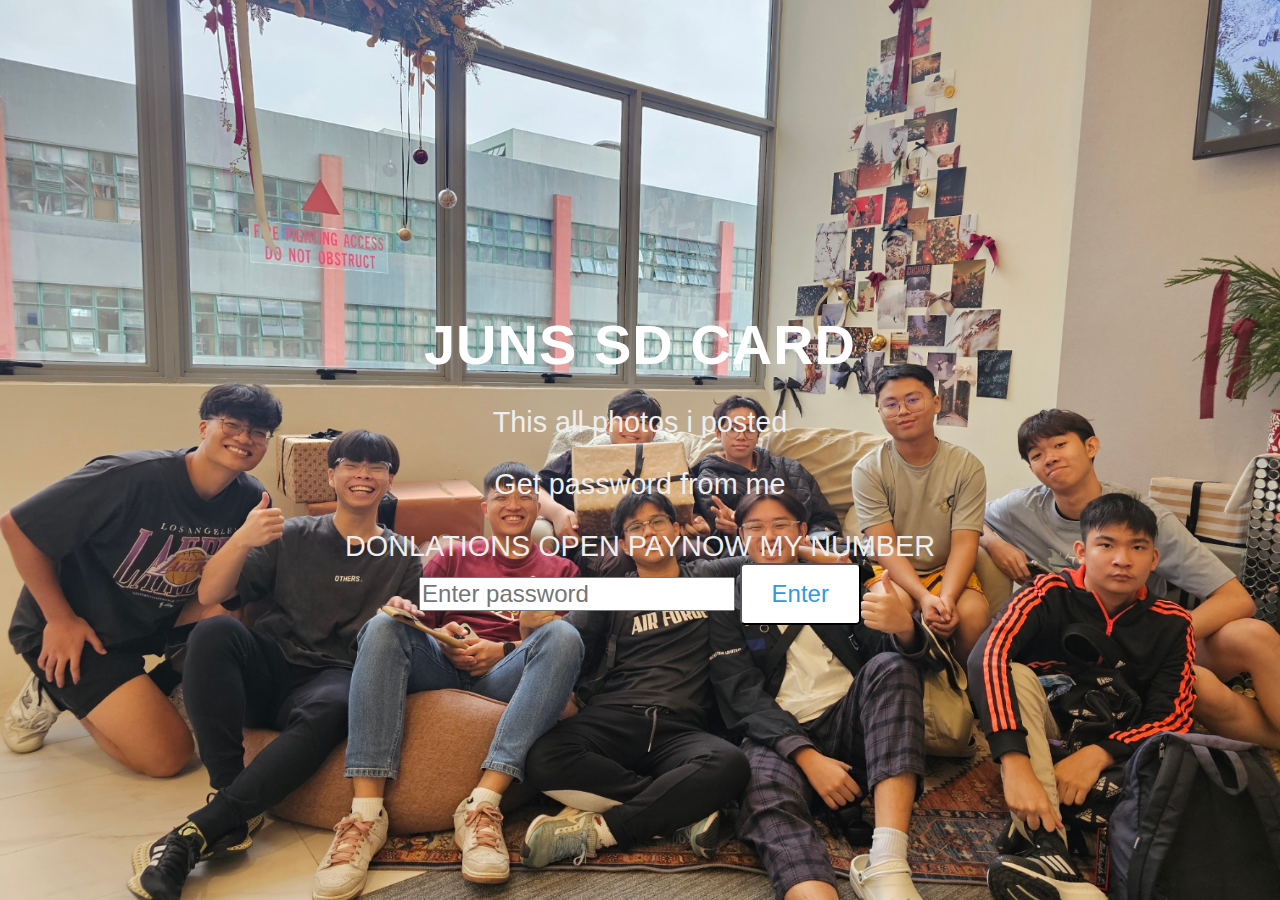
<file: index.html>
<html lang="en">
<head>
    <link rel="icon" type="image/x-icon" href="234.png">
    <meta charset="UTF-8">
    <meta name="viewport" content="width=device-width, initial-scale=1.0">
    <title>JUNS SDCARD</title>
    <link rel="stylesheet" href="styles.css">
</head>
<body>

    <div class="intro" id="intro">
        <div class="intro-content">
            <h1>JUNS SD CARD</h1>
            <p>This all photos i posted</p>
            <p>Get password from me</p>
            <P>DONLATIONS OPEN PAYNOW MY NUMBER</P>
        
            <input type="password" id="password" placeholder="Enter password">
            <button onclick="checkPassword()">Enter</button>
        </div>
    </div>

    <script src="AKSDJL.js"></script>

</body>
</html>
</file>
<file: styles.css>
body {
    margin: 0;
    font-family: 'Segoe UI', Tahoma, Geneva, Verdana, sans-serif;
}

.intro {
    background: url('6.jpg') center/cover no-repeat;
    height: 100vh;
    display: flex;
    align-items: center;
    justify-content: center;
}

.intro-content {
    text-align: center;
    color: #fff;
}

.intro h1 {
    font-size: 3.5em;
    margin-bottom: 10px;
    letter-spacing: 1px;
}

.intro p {
    font-size: 1.8em;
    color: #eee;
    margin-bottom: 0.5px; /* Adjusted spacing */
}

#password {
    padding: 1px; /* Adjusted input padding */
    font-size: 1.5em;
}

button {
    display: inline-block;
    padding: 15px 30px;
    background-color: #fff;
    color: #3498db;
    text-decoration: none;
    font-size: 1.5em;
    border-radius: 5px;
    transition: background-color 0.3s ease, color 0.3s ease;
}

button:hover {
    background-color: #3498db;
    color: #fff;
}

/* Animation */
@keyframes fadeIn {
    from {
        opacity: 0;
        transform: translateY(-20px);
    }
    to {
        opacity: 1;
        transform: translateY(0);
    }
}

.intro-content {
    animation: fadeIn 1s ease-out;
}
</file>
